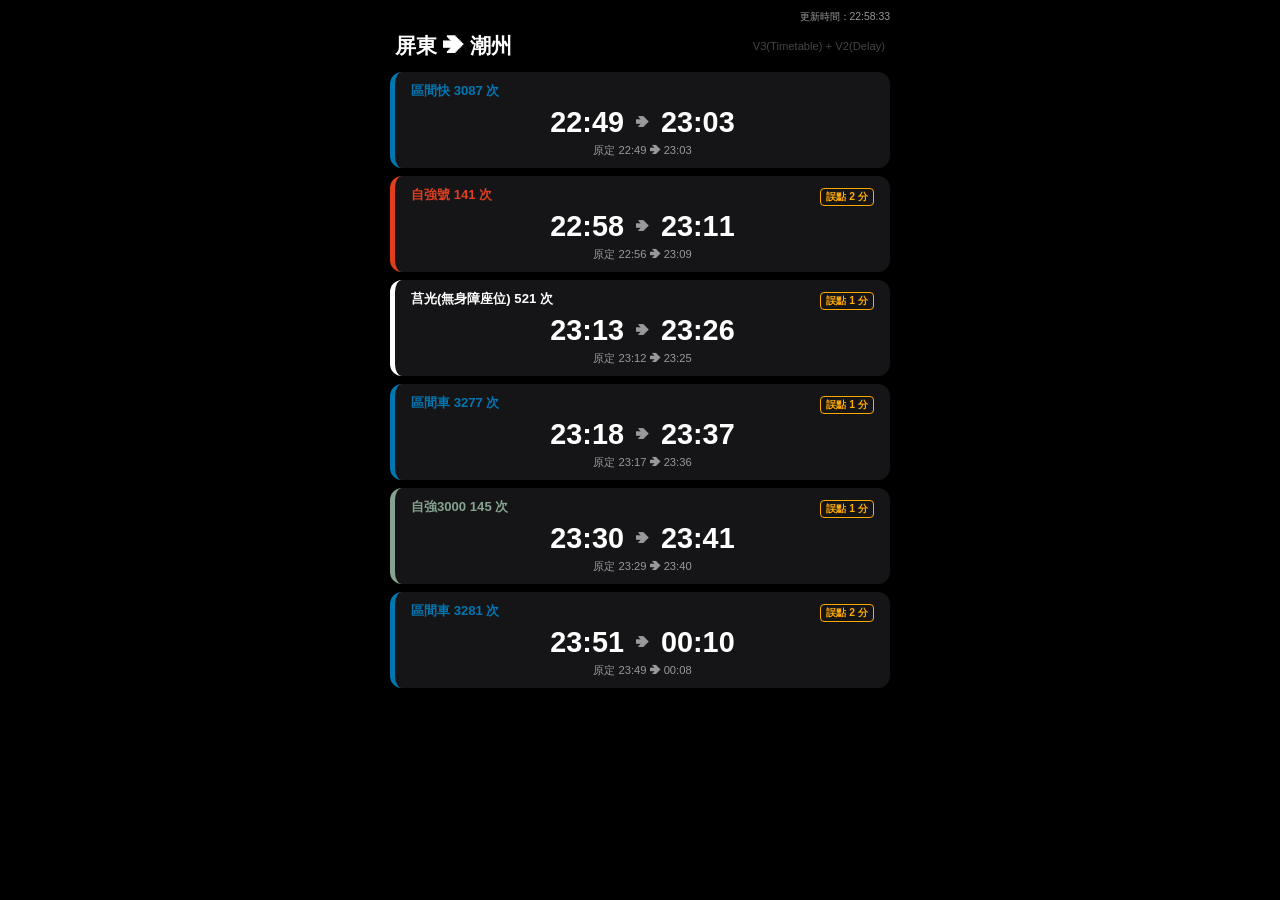
<file: index.html>
<!DOCTYPE html>
        <html lang="zh-TW">
        <head>
            <meta charset="UTF-8">
            <meta name="viewport" content="width=device-width, initial-scale=1.0, maximum-scale=1.0, user-scalable=no">
            <meta http-equiv="refresh" content="60">
            <title>列車時刻 Live</title>
            <style>
                body { background: #000; color: #fff; font-family: -apple-system, sans-serif; padding: 10px; margin: 0; }
                .container { max-width: 500px; margin: 0 auto; }
                .update-time { color: #999999; font-size: 0.65rem; text-align: right; margin-bottom: 8px; }
                .header { padding: 0 5px; display: flex; justify-content: space-between; align-items: center; margin-bottom: 12px; }
                .card { background: #151517; border-radius: 12px; padding: 10px 16px; margin-bottom: 8px; border-left: 5px solid #333; position: relative; transition: transform 0.1s; }
                .card:active { background: #1c1c1e; transform: scale(0.97); }
                .delay-badge { position: absolute; top: 12px; right: 16px; border: 1px solid hsl(40, 100%, 50%); color: hsl(40, 100%, 50%); padding: 1px 5px; border-radius: 4px; font-size: 0.65rem; font-weight: 600; }
                .train-info { font-size: 0.82rem; font-weight: 700; margin-bottom: 2px; }
                .main-time { display: flex; align-items: center; justify-content: center; font-size: 1.8rem; font-weight: 700; padding: 4px 0; }
                .arrow { margin: 0 12px; color: #999999; font-size: 0.8rem; }
                .sub-time { text-align: center; color: #999999; font-size: 0.7rem; }
                a { text-decoration: none; color: inherit; -webkit-tap-highlight-color: transparent; }
            </style>
        </head>
        <body>
            <div class="container">
                <div class="update-time">更新時間：22:58:33</div>
                <div class="header">
                    <h1 style="margin:0; font-size:1.3rem;">屏東 ➔ 潮州</h1>
                    <span style="color: #444; font-size: 0.7rem;">V3(Timetable) + V2(Delay)</span>
                </div>
                
            <a href="https://railway.chienwen.net/taiwan/train/TRA-3087/live" target="_blank">
                <div class="card" style="border-left-color: #0076B2;">
                    
                    <div class="train-info" style="color: #0076B2;">區間快 3087 次</div>
                    <div class="main-time"><span>22:49</span><span class="arrow">➔</span><span>23:03</span></div>
                    <div class="sub-time">原定 22:49 ➔ 23:03</div>
                </div>
            </a>
            
            <a href="https://railway.chienwen.net/taiwan/train/TRA-141/live" target="_blank">
                <div class="card" style="border-left-color: #DF3F1F;">
                    <div class="delay-badge">誤點 2 分</div>
                    <div class="train-info" style="color: #DF3F1F;">自強號 141 次</div>
                    <div class="main-time"><span>22:58</span><span class="arrow">➔</span><span>23:11</span></div>
                    <div class="sub-time">原定 22:56 ➔ 23:09</div>
                </div>
            </a>
            
            <a href="https://railway.chienwen.net/taiwan/train/TRA-521/live" target="_blank">
                <div class="card" style="border-left-color: #ffffff;">
                    <div class="delay-badge">誤點 1 分</div>
                    <div class="train-info" style="color: #ffffff;">莒光(無身障座位) 521 次</div>
                    <div class="main-time"><span>23:13</span><span class="arrow">➔</span><span>23:26</span></div>
                    <div class="sub-time">原定 23:12 ➔ 23:25</div>
                </div>
            </a>
            
            <a href="https://railway.chienwen.net/taiwan/train/TRA-3277/live" target="_blank">
                <div class="card" style="border-left-color: #0076B2;">
                    <div class="delay-badge">誤點 1 分</div>
                    <div class="train-info" style="color: #0076B2;">區間車 3277 次</div>
                    <div class="main-time"><span>23:18</span><span class="arrow">➔</span><span>23:37</span></div>
                    <div class="sub-time">原定 23:17 ➔ 23:36</div>
                </div>
            </a>
            
            <a href="https://railway.chienwen.net/taiwan/train/TRA-145/live" target="_blank">
                <div class="card" style="border-left-color: #85a38f;">
                    <div class="delay-badge">誤點 1 分</div>
                    <div class="train-info" style="color: #85a38f;">自強3000 145 次</div>
                    <div class="main-time"><span>23:30</span><span class="arrow">➔</span><span>23:41</span></div>
                    <div class="sub-time">原定 23:29 ➔ 23:40</div>
                </div>
            </a>
            
            <a href="https://railway.chienwen.net/taiwan/train/TRA-3281/live" target="_blank">
                <div class="card" style="border-left-color: #0076B2;">
                    <div class="delay-badge">誤點 2 分</div>
                    <div class="train-info" style="color: #0076B2;">區間車 3281 次</div>
                    <div class="main-time"><span>23:51</span><span class="arrow">➔</span><span>00:10</span></div>
                    <div class="sub-time">原定 23:49 ➔ 00:08</div>
                </div>
            </a>
            
            </div>
        </body>
        </html>
</file>
